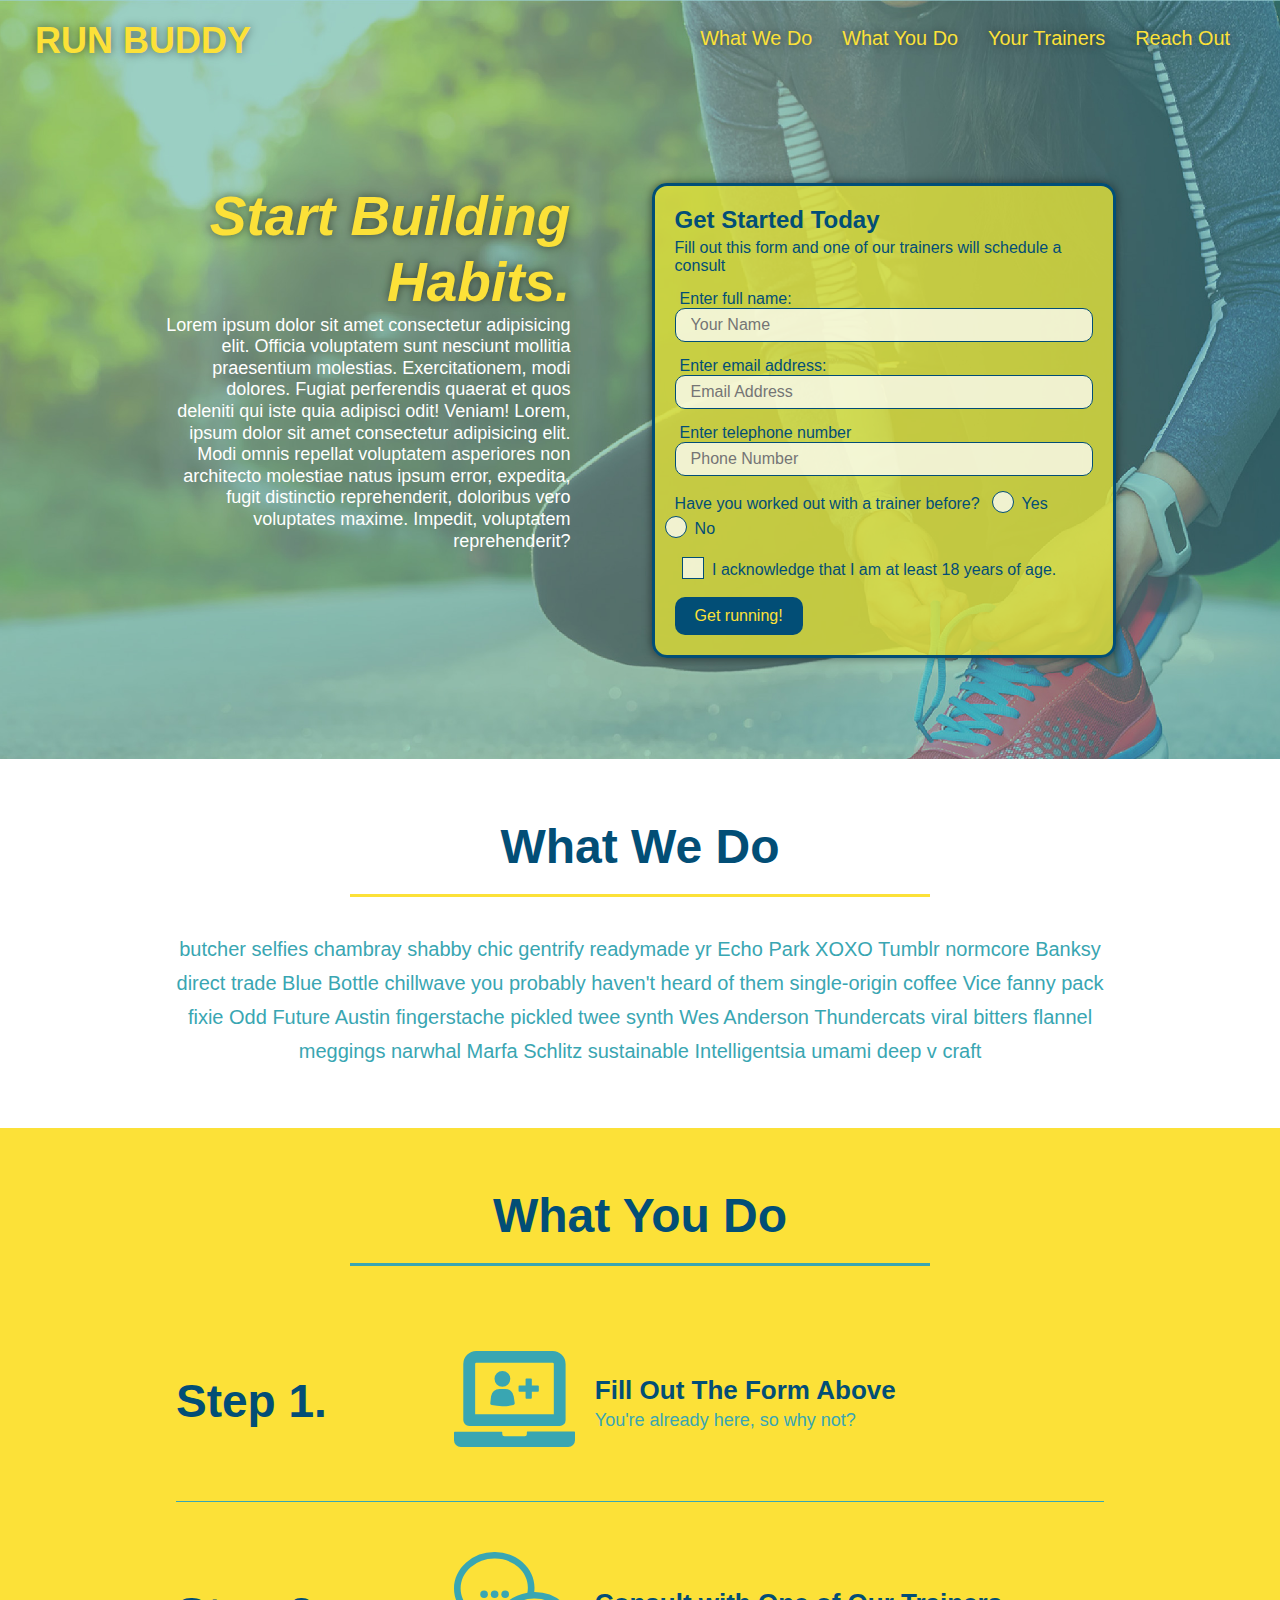
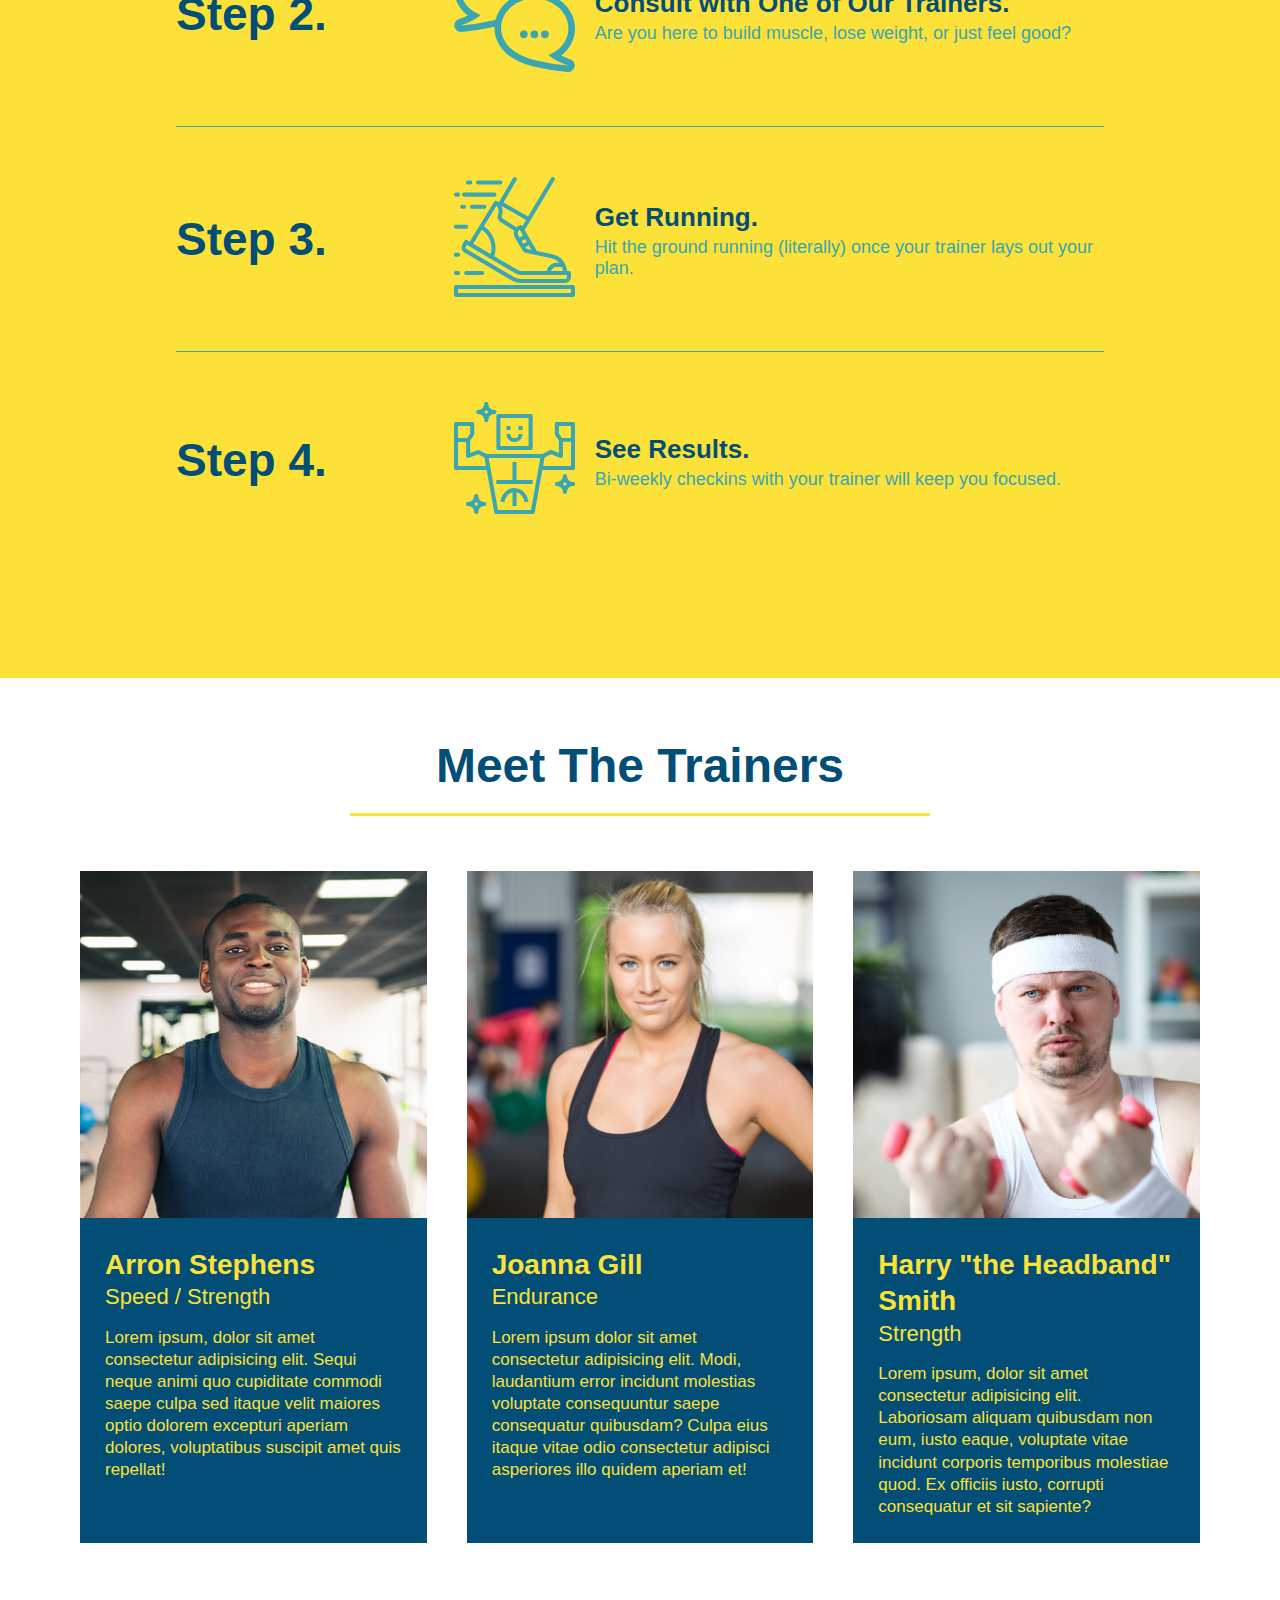
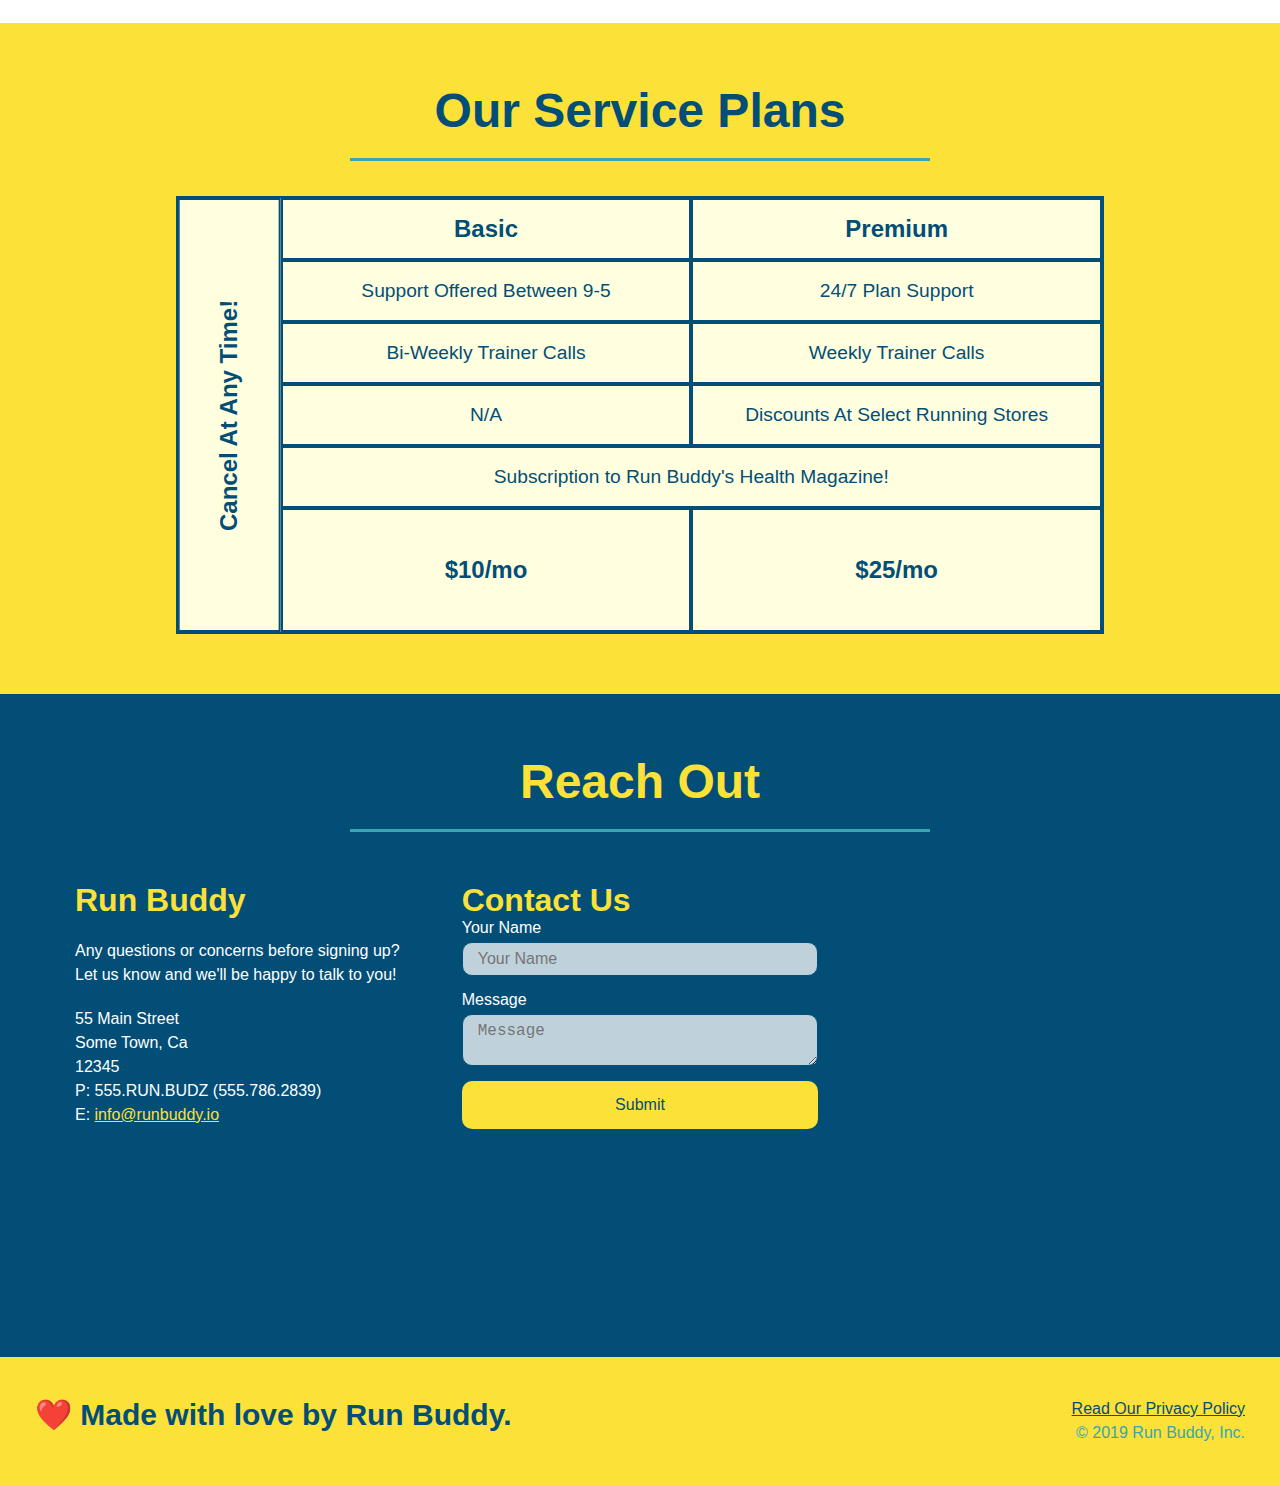
<file: index.html>
<!DOCTYPE html>
<html lang="en">
  <head>
    <meta charset="UTF-8" />
    <meta name="viewport" content="width=device-width, initial-scale=1.0">
  <title>Run Buddy</title>
  <link rel="stylesheet" href="./assets/css/style.css" />
  </head>
<body>
  
  <!-- navigation -->
<header>
  <h1>
    <a href="/"></a>RUN BUDDY</a>
  </h1>
  <nav>
  
    <!-- Unordered list element -->
    <ul>
      <!-- List item element -->
      <li>
        <!-- Anchor element -->
        <a href="#what-we-do">What We Do</a>
        </li>
        <li>
          <a href="#what-you-do">What You Do</a>
        </li>
        <li>
          <a href="#your-trainers">Your Trainers</a>
        </li>
        <li>
          <a href="#reach-out">Reach Out</a>
        </li>
    </ul>
  </nav>
  </header>


  <!-- hero/jumbotron -->
  <section class="hero">
    <div class="hero-cta">
      <h2>Start Building Habits.</h2>
      <p>
      Lorem ipsum dolor sit amet consectetur adipisicing elit. Officia voluptatem sunt nesciunt mollitia praesentium molestias. Exercitationem, modi dolores. Fugiat perferendis quaerat et quos deleniti qui iste quia adipisci odit! Veniam!
      Lorem, ipsum dolor sit amet consectetur adipisicing elit. Modi omnis repellat voluptatem asperiores non architecto molestiae natus ipsum error, expedita, fugit distinctio reprehenderit, doloribus vero voluptates maxime. Impedit, voluptatem reprehenderit?
      </p>
    </div>
   <div class="hero-form">
<h3>Get Started Today</h3>
<p>Fill out this form and one of our trainers will schedule a consult</p>
<!-- Add form element -->
<form>
  <label for="name">Enter full name:</label>
  <input type="text" placeholder="Your Name" name="name" id="name" class="form-input">
  <label for="email">Enter email address:</label>
  <input type="email" placeholder="Email Address" name="email" id="email" class="form-input">
  <label for="phone">Enter telephone number</label>
  <input type="tel" placeholder="Phone Number" name="phone" id="phone" class="form-input">
 <p>
  Have you worked out with a trainer before?
  <span class="radio-wrapper">
    <input type="radio" name="trainer-confirm" id="trainer-yes" />
    <label for="trainer-yes">Yes</label>
  </span>
  <span class="radio-wrapper">
    <input type="radio" name="trainer-confirm" id="trainer-no" />
    <label for="trainer-no">No</label>
  </span>
</p>
<p>
  <span class="checkbox-wrapper">
    <input type="checkbox" name="age-confirm" id="checkbox" />
    <label for="checkbox">I acknowledge that I am at least 18 years of age.</label>
  </span>
</p>
  <button type="submit">Get running!</button>
</form>
   </div>
  </section>
  <!-- end hero -->

  <!-- "what we do section" -->
  <section id="what-we-do" class="intro">
    <div class="flex-row">
    <h2 class="section-title primary-border">What We Do</h2>
    </div>
    <p>butcher selfies chambray shabby chic gentrify readymade yr Echo Park XOXO Tumblr normcore Banksy direct trade Blue Bottle chillwave you probably haven't heard of them single-origin coffee Vice fanny pack fixie Odd Future Austin fingerstache pickled twee synth Wes Anderson Thundercats viral bitters flannel meggings narwhal Marfa Schlitz sustainable Intelligentsia umami deep v craft</p>
  </section>

  <!-- "what you do" section -->
  <section id="what-you-do" class="steps">
    <div class="flex-row">
    <h2 class="section-title secondary-border">What You Do</h2>
    </div>
    <div class="step">
      <h3>Step 1.</h3>
      <div class="step-info">
        <div class="step-img">
          <img src="./assets/images/step-1.svg" alt="" />
        </div>
        <div class="step-text">
          <h4>Fill Out The Form Above</h4>
          <p>You're already here, so why not?</p>
        </div>
      </div>
    </div>
    <div class="step">
      <h3>Step 2.</h3>
      <div class="step-info">
        <div class="step-img">
          <img src="./assets/images/step-2.svg" alt="" />
        </div>
        <div class="step-text">
          <h4>Consult with One of Our Trainers.</h4>
          <p>Are you here to build muscle, lose weight, or just feel good?</p>
        </div>
      </div>
    </div>
    <div class="step">
      <h3>Step 3.</h3>
      <div class="step-info">
        <div class="step-img">
          <img src="./assets/images/step-3.svg" alt="" />
        </div>
        <div class="step-text">
          <h4>Get Running.</h4>
          <p>Hit the ground running (literally) once your trainer lays out your plan.</p>
        </div>
      </div>
    </div>
    <div class="step">
      <h3>Step 4.</h3>
      <div class="step-info">
        <div class="step-img">
          <img src="./assets/images/step-4.svg" alt="" />
        </div>
        <div class="step-text">
          <h4>See Results.</h4>
          <p>Bi-weekly checkins with your trainer will keep you focused.</p>
        </div>
      </div>
    </div>
  </section>
  
  <!-- "meet the trainers" section -->
  <section id="your-trainers">
    <div class="flex-row">
    <h2 class="section-title primary-border">Meet The Trainers</h2>
  </div>
  <div class="trainers">
    <article class="trainer">
      <img src="./assets/images/trainer-1.jpg" 
      alt="Arron Stephens in his workout clothes, ready to pump iron" />
      <div class="trainer-bio">
        <h3 class="trainer-name">Arron Stephens</h3>
        <h4 class="trainer-role">Speed / Strength</h4>
        <p>
          Lorem ipsum, dolor sit amet consectetur adipisicing elit. Sequi neque animi quo cupiditate commodi saepe culpa sed
          itaque velit maiores optio dolorem excepturi aperiam dolores, voluptatibus suscipit amet quis repellat!
        </p>
      </div>
    </article>
    <!-- second trainer bio -->
<article class="trainer">
  <img src="./assets/images/trainer-2.jpg" 
  alt="Joanna Gill cooling off after a workout" />
  <div class="trainer-bio">
    <h3 class="trainer-name">Joanna Gill</h3>
    <h4 class="trainer-role">Endurance</h4>
    <p>
      Lorem ipsum dolor sit amet consectetur adipisicing elit. Modi, laudantium error incidunt molestias voluptate consequuntur saepe consequatur quibusdam? Culpa eius itaque vitae odio consectetur adipisci asperiores illo quidem aperiam et!
    </p>
  </div>
  </article>
  <!-- third trainer bio -->
<article class="trainer">
  <img src="./assets/images/trainer-3.jpg" 
    alt="Harry Smith wearing a headband and lifting comically small pink weights" />
  <div class="trainer-bio">
    <h3 class="trainer-name">Harry "the Headband" Smith</h3>
    <h4 class="trainer-role">Strength</h4>
    <p>
      Lorem ipsum, dolor sit amet consectetur adipisicing elit. Laboriosam aliquam quibusdam non eum, iusto eaque, voluptate vitae incidunt corporis temporibus molestiae quod. Ex officiis iusto, corrupti consequatur et sit sapiente?
    </p>
  </div>
</article>
</div>
  </section>

  <!-- "reach out" section -->
  <section id="service-plans" class="services">
    <h2 class="section-title secondary-border">
      Our Service Plans
    </h2>
    <div class="service-grid-wrapper">
      <div class="service-grid-container">
    <!-- Headers -->
    <div class="service-grid-item grid-head basic">
      Basic
    </div>
    <div class="service-grid-item grid-head premium">
      Premium
    </div>

    <!-- Body -->
    <div class="service-grid-item basic">
      Support Offered Between 9-5
    </div>

    <div class="service-grid-item premium">
      24/7 Plan Support
    </div>

    <div class="service-grid-item basic">
      Bi-Weekly Trainer Calls
    </div>

    <div class="service-grid-item premium">
      Weekly Trainer Calls
    </div>

    <div class="service-grid-item basic">
      N/A
    </div>

    <div class="service-grid-item premium">
      Discounts At Select Running Stores
    </div>

    <div class="service-grid-item both">
      Subscription to Run Buddy's Health Magazine!
    </div>

    <div class="service-grid-item grid-price basic">
      $10/mo
    </div>

    <div class="service-grid-item grid-price premium">
      $25/mo
    </div>

    <div class="service-grid-item cancel">
      Cancel At Any Time!
    </div>
  </div> <!-- div service-grid-container -->
</div> <!-- div service-grid-wrapper -->
  </section>
  <section id="reach-out" class="contact">
    <div class="flex-row">
    <h2 class="section-title secondary-border">Reach Out</h2>
    </div>  
    <div class="contact-info">
      <div>
        <h3>Run Buddy</h3>
      <p>
        Any questions or concerns before signing up?
        <br />
        Let us know and we'll be happy to talk to you!
      </p>
      <address>
        55 Main Street <br/>
        Some Town, Ca <br/>
        12345<br />
        P: 555.RUN.BUDZ (555.786.2839)<br/>
        E: <a href="mailto:info@runbuddy.io">info@runbuddy.io</a>
      </address>
    </div>
    <div class="contact-form">
      <h3>Contact Us</h3>
      <form>
        <label for="contact-name">Your Name</label>
        <input type="text" id="contact-name" placeholder="Your Name" />
    
        <label for="contact-message">Message</label>
        <textarea id="contact-message" placeholder="Message"></textarea>
    
        <button type="submit">Submit</button>
      </form>
    </div>
    
    <iframe src="https://www.google.com/maps/embed?pb=!1m18!1m12!1m3!1d3351.209999334785!2d-117.23406544925655!3d32.866162780851624!2m3!1f0!2f0!3f0!3m2!1i1024!2i768!4f13.1!3m3!1m2!1s0x80dc06cd37b66f29%3A0x7f528fe5f57b9376!2sRalphs!5e0!3m2!1sen!2sus!4v1597130482835!5m2!1sen!2sus" width="400" height="400" frameborder="0" style="border:0;" allowfullscreen="" aria-hidden="false" tabindex="0"></iframe>
      
  </div>
    </section> 

    <!-- footer -->
    <footer>
      <h2>❤️ Made with love by Run Buddy.</h2>
      <div>
        <a href="#">Read Our Privacy Policy</a><br />
        &copy; 2019 Run Buddy, Inc.
      </div>
      </footer>
   </body>
</html>
</file>
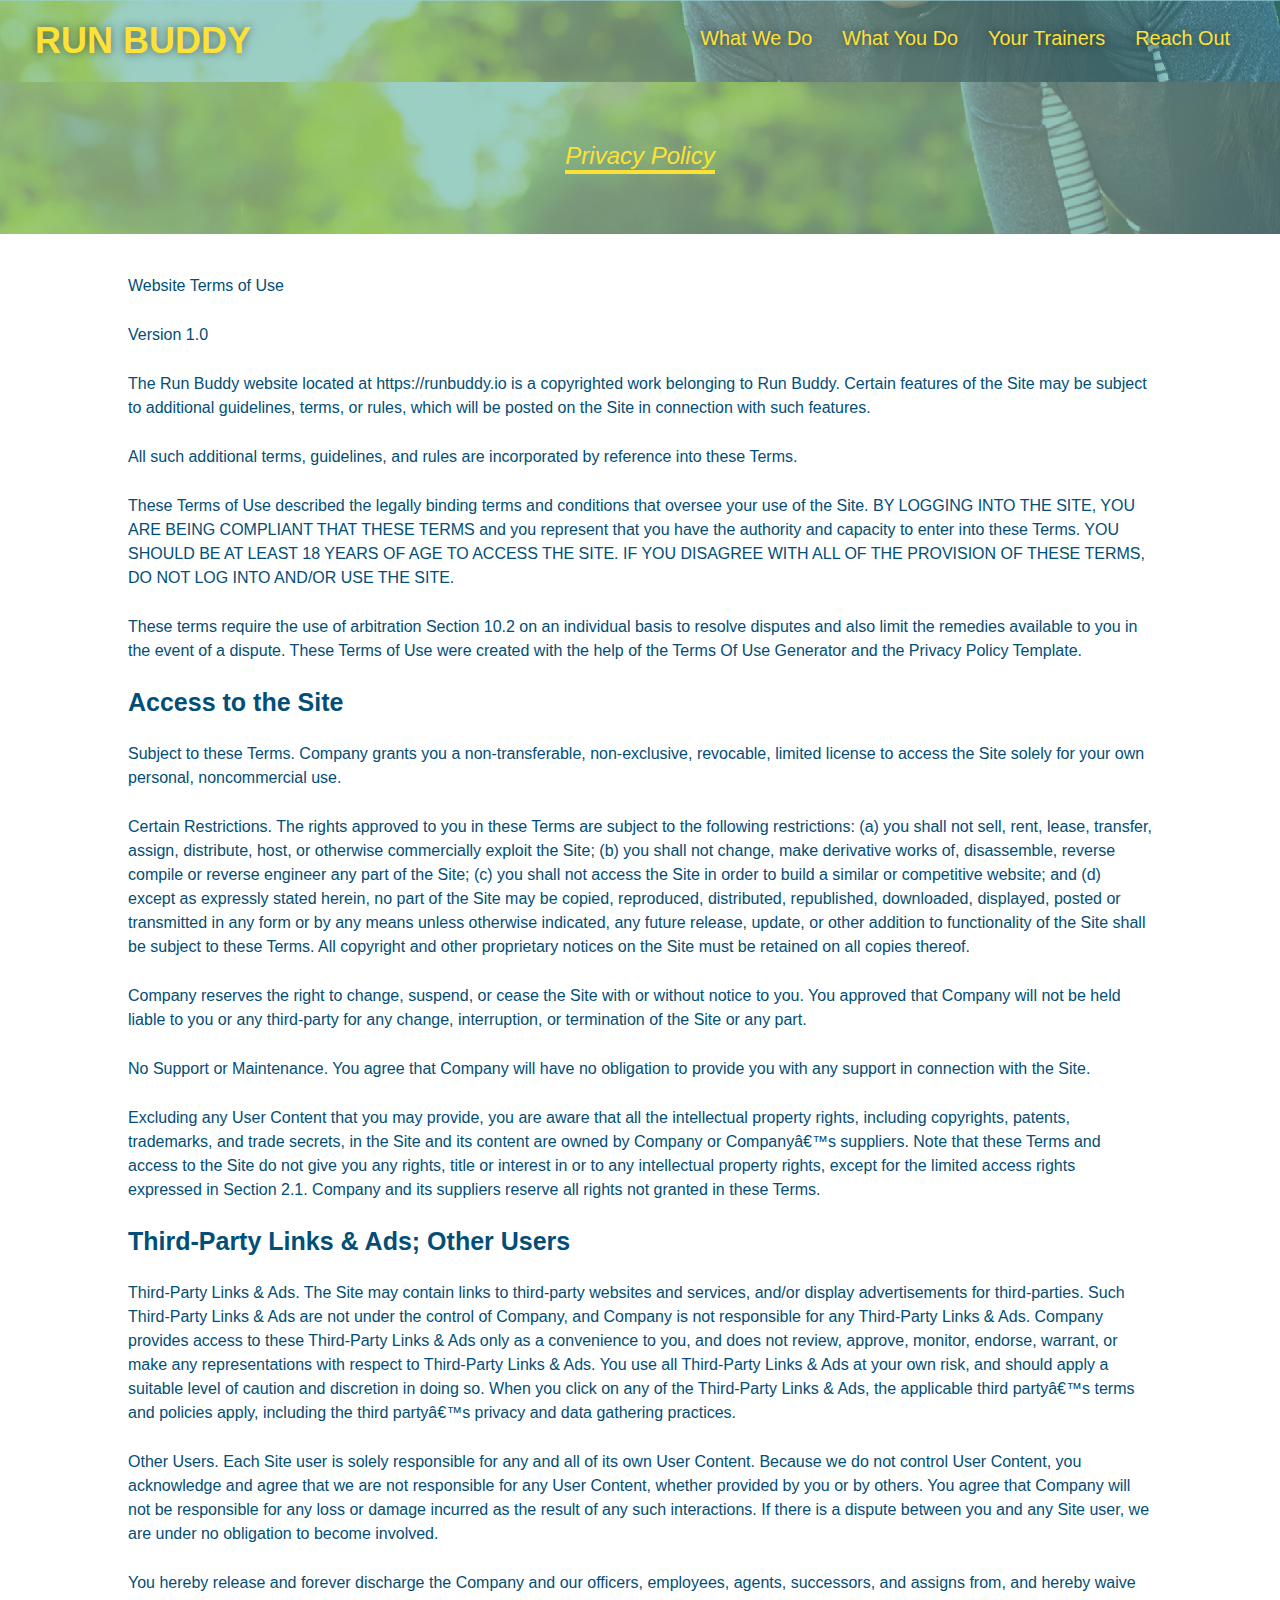
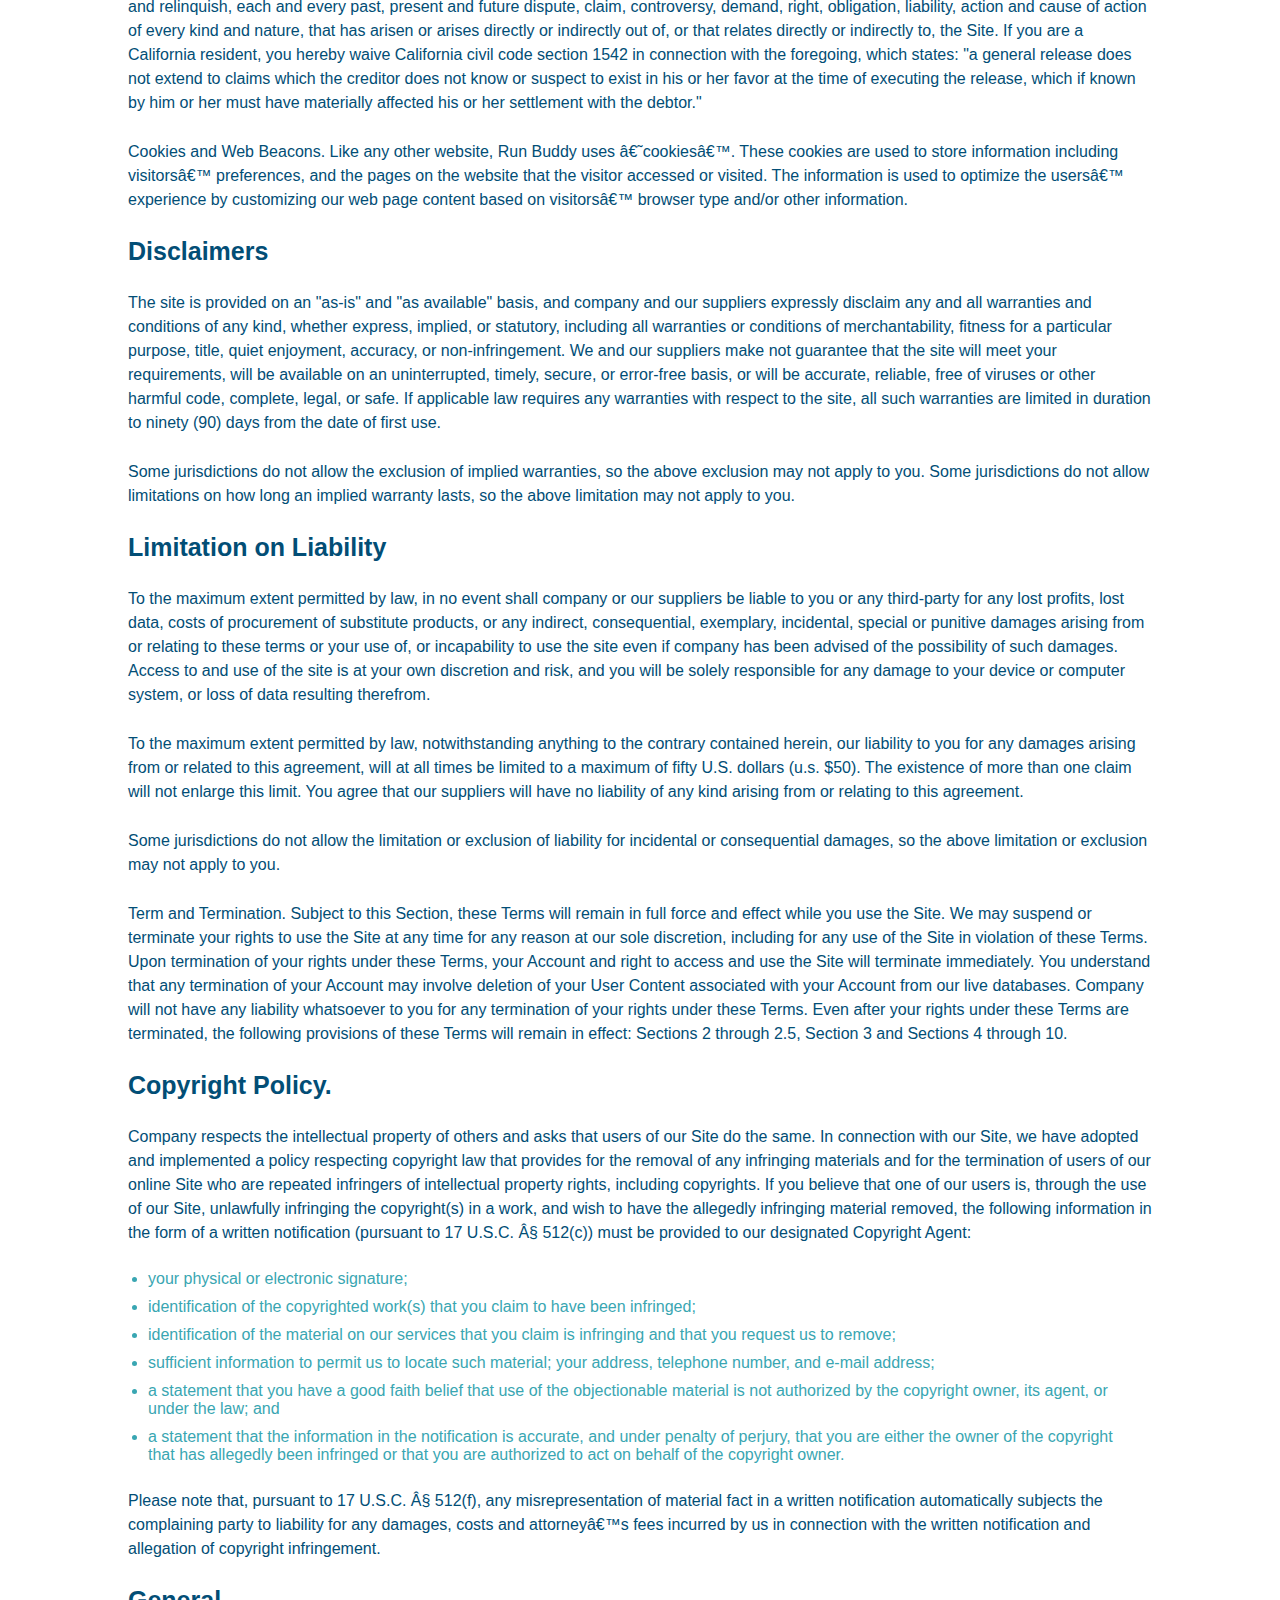
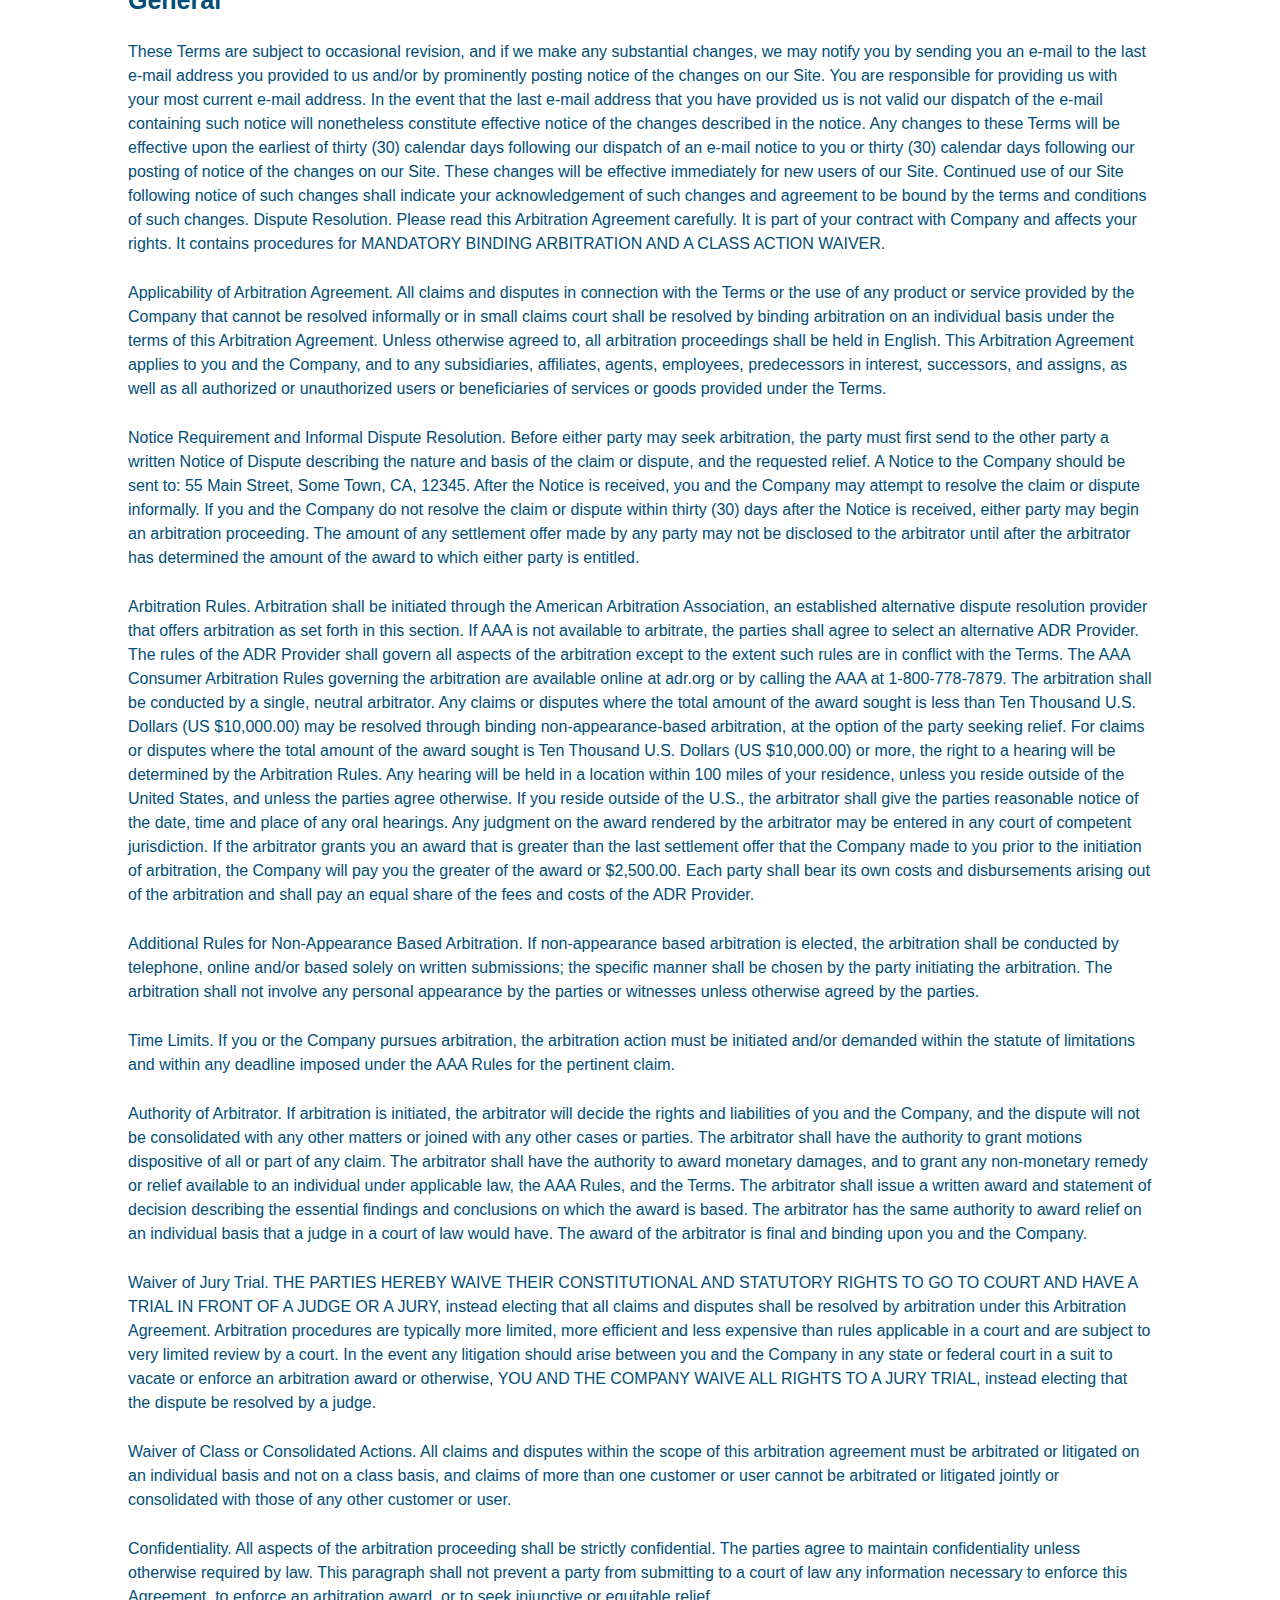
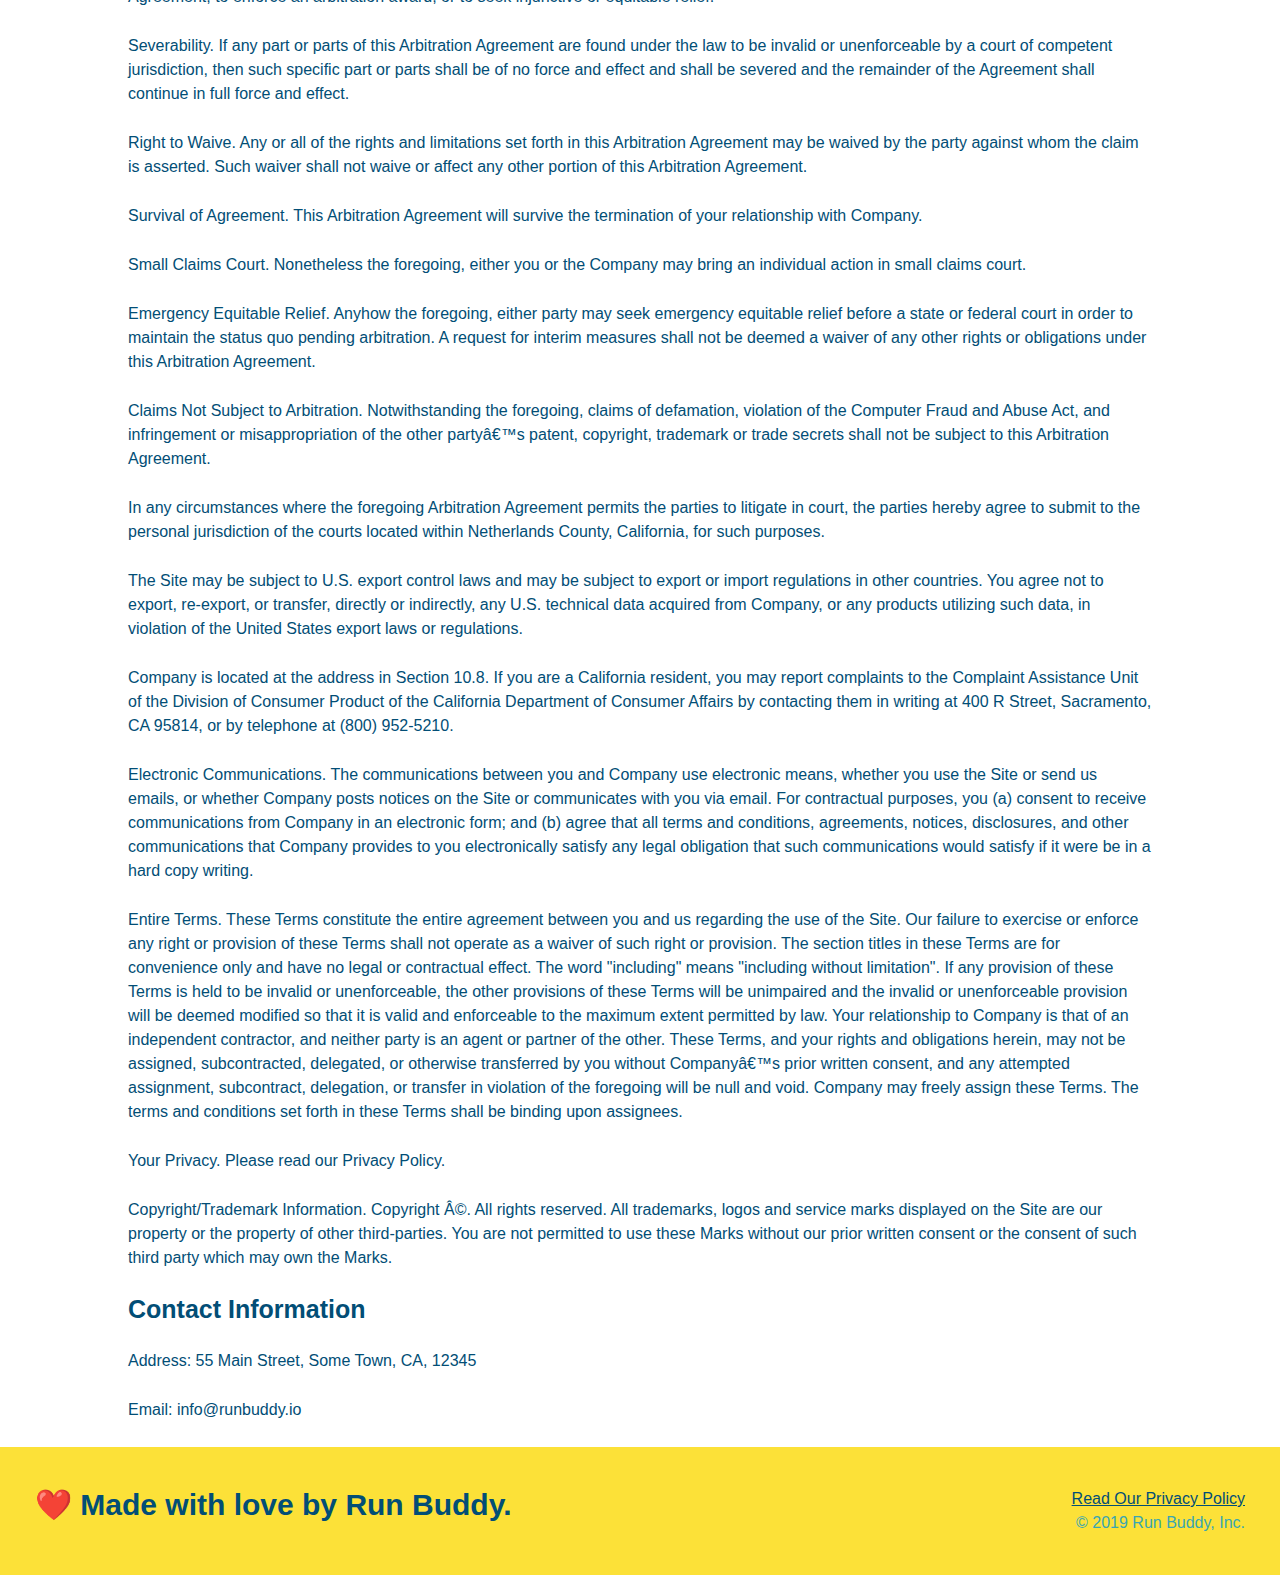
<file: privacy-policy.html>
<!DOCTYPE html>
<html lang="en">
  <head>
    <meta charset="UTF-8" />
    <meta name="viewport" content="width=device-width, initial-scale=1.0">
    <title>Privacy Policy - Run Buddy</title>
    <link rel="stylesheet" href="./assets/css/style.css" />
    <link rel="stylesheet" href="./assets/css/secondary-styles.css" />
  </head>
  <body>
    <!-- navigation -->
<header>
  <h1>
    <a href="/"></a>RUN BUDDY</a>
  </h1>
  <nav>
  
    <!-- Unordered list element -->
    <ul>
      <!-- List item element -->
      <li>
        <!-- Anchor element -->
        <a href="./index.html#what-we-do">What We Do</a>
        </li>
        <li>
          <a href="./index.html#what-you-do">What You Do</a>
        </li>
        <li>
          <a href="./index.html#your-trainers">Your Trainers</a>
        </li>
        <li>
          <a href="./index.html#reach-out">Reach Out</a>
        </li>
    </ul>
  </nav>
  </header>
  <section class="hero">
    <h2 class="page-title">Privacy Policy</h2>
    
   </section>

   <article class="secondary-content">
    <html><head></head><body><p>
      Website Terms of Use
    </p>

    <p>
      Version 1.0
    </p>

    <p>
      The Run Buddy website located at https://runbuddy.io is a copyrighted work belonging to Run Buddy. Certain
      features of the Site may be subject to additional guidelines, terms, or rules, which will be posted on the Site
      in connection with such features.
    </p>

    <p>
      All such additional terms, guidelines, and rules are incorporated by reference into these Terms.
    </p>

    <p>
      These Terms of Use described the legally binding terms and conditions that oversee your use of the Site. BY
      LOGGING INTO THE SITE, YOU ARE BEING COMPLIANT THAT THESE TERMS and you represent that you have the authority
      and capacity to enter into these Terms. YOU SHOULD BE AT LEAST 18 YEARS OF AGE TO ACCESS THE SITE. IF YOU
      DISAGREE WITH ALL OF THE PROVISION OF THESE TERMS, DO NOT LOG INTO AND/OR USE THE SITE.
    </p>

    <p>
      These terms require the use of arbitration Section 10.2 on an individual basis to resolve disputes and also
      limit the remedies available to you in the event of a dispute. These Terms of Use were created with the help of
      the Terms Of Use Generator and the Privacy Policy Template.
    </p>

    <h3>
      Access to the Site
    </h3>

    <p>
      Subject to these Terms. Company grants you a non-transferable, non-exclusive, revocable, limited license to
      access the Site solely for your own personal, noncommercial use.
    </p>

    <p>
      Certain Restrictions. The rights approved to you in these Terms are subject to the following restrictions: (a)
      you shall not sell, rent, lease, transfer, assign, distribute, host, or otherwise commercially exploit the Site;
      (b) you shall not change, make derivative works of, disassemble, reverse compile or reverse engineer any part of
      the Site; (c) you shall not access the Site in order to build a similar or competitive website; and (d) except
      as expressly stated herein, no part of the Site may be copied, reproduced, distributed, republished, downloaded,
      displayed, posted or transmitted in any form or by any means unless otherwise indicated, any future release,
      update, or other addition to functionality of the Site shall be subject to these Terms. All copyright and other
      proprietary notices on the Site must be retained on all copies thereof.
    </p>

    <p>
      Company reserves the right to change, suspend, or cease the Site with or without notice to you. You approved
      that Company will not be held liable to you or any third-party for any change, interruption, or termination of
      the Site or any part.
    </p>

    <p>
      No Support or Maintenance. You agree that Company will have no obligation to provide you with any support in
      connection with the Site.
    </p>

    <p>
      Excluding any User Content that you may provide, you are aware that all the intellectual property rights,
      including copyrights, patents, trademarks, and trade secrets, in the Site and its content are owned by Company
      or Companyâ€™s suppliers. Note that these Terms and access to the Site do not give you any rights, title or
      interest in or to any intellectual property rights, except for the limited access rights expressed in Section
      2.1. Company and its suppliers reserve all rights not granted in these Terms.
    </p>

    <h3>
      Third-Party Links &amp; Ads; Other Users
    </h3>

    <p>
      Third-Party Links &amp; Ads. The Site may contain links to third-party websites and services, and/or display
      advertisements for third-parties. Such Third-Party Links &amp; Ads are not under the control of Company, and Company
      is not responsible for any Third-Party Links &amp; Ads. Company provides access to these Third-Party Links &amp; Ads
      only as a convenience to you, and does not review, approve, monitor, endorse, warrant, or make any
      representations with respect to Third-Party Links &amp; Ads. You use all Third-Party Links &amp; Ads at your own risk,
      and should apply a suitable level of caution and discretion in doing so. When you click on any of the
      Third-Party Links &amp; Ads, the applicable third partyâ€™s terms and policies apply, including the third partyâ€™s
      privacy and data gathering practices.
    </p>

    <p>
      Other Users. Each Site user is solely responsible for any and all of its own User Content. Because we do not
      control User Content, you acknowledge and agree that we are not responsible for any User Content, whether
      provided by you or by others. You agree that Company will not be responsible for any loss or damage incurred as
      the result of any such interactions. If there is a dispute between you and any Site user, we are under no
      obligation to become involved.
    </p>

    <p>
      You hereby release and forever discharge the Company and our officers, employees, agents, successors, and
      assigns from, and hereby waive and relinquish, each and every past, present and future dispute, claim,
      controversy, demand, right, obligation, liability, action and cause of action of every kind and nature, that has
      arisen or arises directly or indirectly out of, or that relates directly or indirectly to, the Site. If you are
      a California resident, you hereby waive California civil code section 1542 in connection with the foregoing,
      which states: "a general release does not extend to claims which the creditor does not know or suspect to exist
      in his or her favor at the time of executing the release, which if known by him or her must have materially
      affected his or her settlement with the debtor."
    </p>

    <p>
      Cookies and Web Beacons. Like any other website, Run Buddy uses â€˜cookiesâ€™. These cookies are used to store
      information including visitorsâ€™ preferences, and the pages on the website that the visitor accessed or visited.
      The information is used to optimize the usersâ€™ experience by customizing our web page content based on visitorsâ€™
      browser type and/or other information.
    </p>

    <h3>
      Disclaimers
    </h3>

    <p>
      The site is provided on an "as-is" and "as available" basis, and company and our suppliers expressly disclaim
      any and all warranties and conditions of any kind, whether express, implied, or statutory, including all
      warranties or conditions of merchantability, fitness for a particular purpose, title, quiet enjoyment, accuracy,
      or non-infringement. We and our suppliers make not guarantee that the site will meet your requirements, will be
      available on an uninterrupted, timely, secure, or error-free basis, or will be accurate, reliable, free of
      viruses or other harmful code, complete, legal, or safe. If applicable law requires any warranties with respect
      to the site, all such warranties are limited in duration to ninety (90) days from the date of first use.
    </p>

    <p>
      Some jurisdictions do not allow the exclusion of implied warranties, so the above exclusion may not apply to
      you. Some jurisdictions do not allow limitations on how long an implied warranty lasts, so the above limitation
      may not apply to you.
    </p>

    <h3>
      Limitation on Liability
    </h3>

    <p>
      To the maximum extent permitted by law, in no event shall company or our suppliers be liable to you or any
      third-party for any lost profits, lost data, costs of procurement of substitute products, or any indirect,
      consequential, exemplary, incidental, special or punitive damages arising from or relating to these terms or
      your use of, or incapability to use the site even if company has been advised of the possibility of such
      damages. Access to and use of the site is at your own discretion and risk, and you will be solely responsible
      for any damage to your device or computer system, or loss of data resulting therefrom.
    </p>

    <p>
      To the maximum extent permitted by law, notwithstanding anything to the contrary contained herein, our liability
      to you for any damages arising from or related to this agreement, will at all times be limited to a maximum of
      fifty U.S. dollars (u.s. $50). The existence of more than one claim will not enlarge this limit. You agree that
      our suppliers will have no liability of any kind arising from or relating to this agreement.
    </p>

    <p>
      Some jurisdictions do not allow the limitation or exclusion of liability for incidental or consequential
      damages, so the above limitation or exclusion may not apply to you.
    </p>

    <p>
      Term and Termination. Subject to this Section, these Terms will remain in full force and effect while you use
      the Site. We may suspend or terminate your rights to use the Site at any time for any reason at our sole
      discretion, including for any use of the Site in violation of these Terms. Upon termination of your rights under
      these Terms, your Account and right to access and use the Site will terminate immediately. You understand that
      any termination of your Account may involve deletion of your User Content associated with your Account from our
      live databases. Company will not have any liability whatsoever to you for any termination of your rights under
      these Terms. Even after your rights under these Terms are terminated, the following provisions of these Terms
      will remain in effect: Sections 2 through 2.5, Section 3 and Sections 4 through 10.
    </p>

    <h3>
      Copyright Policy.
    </h3>

    <p>
      Company respects the intellectual property of others and asks that users of our Site do the same. In connection
      with our Site, we have adopted and implemented a policy respecting copyright law that provides for the removal
      of any infringing materials and for the termination of users of our online Site who are repeated infringers of
      intellectual property rights, including copyrights. If you believe that one of our users is, through the use of
      our Site, unlawfully infringing the copyright(s) in a work, and wish to have the allegedly infringing material
      removed, the following information in the form of a written notification (pursuant to 17 U.S.C. Â§ 512(c)) must
      be provided to our designated Copyright Agent:
    </p>

    <ul>
      <li>
        your physical or electronic signature;
      </li>
      <li>
        identification of the copyrighted work(s) that you claim to have been infringed;
      </li>
      <li>
        identification of the material on our services that you claim is infringing and that you request us to remove;
      </li>
      <li>
        sufficient information to permit us to locate such material; your address, telephone number, and e-mail
        address;
      </li>
      <li>
        a statement that you have a good faith belief that use of the objectionable material is not authorized by the
        copyright owner, its agent, or under the law; and
      </li>
      <li>
        a statement that the information in the notification is accurate, and under penalty of perjury, that you are
        either the owner of the copyright that has allegedly been infringed or that you are authorized to act on
        behalf of the copyright owner.
      </li>
    </ul>

    <p>
      Please note that, pursuant to 17 U.S.C. Â§ 512(f), any misrepresentation of material fact in a written
      notification automatically subjects the complaining party to liability for any damages, costs and attorneyâ€™s
      fees incurred by us in connection with the written notification and allegation of copyright infringement.
    </p>

    <h3>
      General
    </h3>

    <p>
      These Terms are subject to occasional revision, and if we make any substantial changes, we may notify you by
      sending you an e-mail to the last e-mail address you provided to us and/or by prominently posting notice of the
      changes on our Site. You are responsible for providing us with your most current e-mail address. In the event
      that the last e-mail address that you have provided us is not valid our dispatch of the e-mail containing such
      notice will nonetheless constitute effective notice of the changes described in the notice. Any changes to these
      Terms will be effective upon the earliest of thirty (30) calendar days following our dispatch of an e-mail
      notice to you or thirty (30) calendar days following our posting of notice of the changes on our Site. These
      changes will be effective immediately for new users of our Site. Continued use of our Site following notice of
      such changes shall indicate your acknowledgement of such changes and agreement to be bound by the terms and
      conditions of such changes. Dispute Resolution. Please read this Arbitration Agreement carefully. It is part of
      your contract with Company and affects your rights. It contains procedures for MANDATORY BINDING ARBITRATION AND
      A CLASS ACTION WAIVER.
    </p>

    <p>
      Applicability of Arbitration Agreement. All claims and disputes in connection with the Terms or the use of any
      product or service provided by the Company that cannot be resolved informally or in small claims court shall be
      resolved by binding arbitration on an individual basis under the terms of this Arbitration Agreement. Unless
      otherwise agreed to, all arbitration proceedings shall be held in English. This Arbitration Agreement applies to
      you and the Company, and to any subsidiaries, affiliates, agents, employees, predecessors in interest,
      successors, and assigns, as well as all authorized or unauthorized users or beneficiaries of services or goods
      provided under the Terms.
    </p>

    <p>
      Notice Requirement and Informal Dispute Resolution. Before either party may seek arbitration, the party must
      first send to the other party a written Notice of Dispute describing the nature and basis of the claim or
      dispute, and the requested relief. A Notice to the Company should be sent to: 55 Main Street, Some Town, CA,
      12345. After the Notice is received, you and the Company may attempt to resolve the claim or dispute informally.
      If you and the Company do not resolve the claim or dispute within thirty (30) days after the Notice is received,
      either party may begin an arbitration proceeding. The amount of any settlement offer made by any party may not
      be disclosed to the arbitrator until after the arbitrator has determined the amount of the award to which either
      party is entitled.
    </p>

    <p>
      Arbitration Rules. Arbitration shall be initiated through the American Arbitration Association, an established
      alternative dispute resolution provider that offers arbitration as set forth in this section. If AAA is not
      available to arbitrate, the parties shall agree to select an alternative ADR Provider. The rules of the ADR
      Provider shall govern all aspects of the arbitration except to the extent such rules are in conflict with the
      Terms. The AAA Consumer Arbitration Rules governing the arbitration are available online at adr.org or by
      calling the AAA at 1-800-778-7879. The arbitration shall be conducted by a single, neutral arbitrator. Any
      claims or disputes where the total amount of the award sought is less than Ten Thousand U.S. Dollars (US
      $10,000.00) may be resolved through binding non-appearance-based arbitration, at the option of the party seeking
      relief. For claims or disputes where the total amount of the award sought is Ten Thousand U.S. Dollars (US
      $10,000.00) or more, the right to a hearing will be determined by the Arbitration Rules. Any hearing will be
      held in a location within 100 miles of your residence, unless you reside outside of the United States, and
      unless the parties agree otherwise. If you reside outside of the U.S., the arbitrator shall give the parties
      reasonable notice of the date, time and place of any oral hearings. Any judgment on the award rendered by the
      arbitrator may be entered in any court of competent jurisdiction. If the arbitrator grants you an award that is
      greater than the last settlement offer that the Company made to you prior to the initiation of arbitration, the
      Company will pay you the greater of the award or $2,500.00. Each party shall bear its own costs and
      disbursements arising out of the arbitration and shall pay an equal share of the fees and costs of the ADR
      Provider.
    </p>

    <p>
      Additional Rules for Non-Appearance Based Arbitration. If non-appearance based arbitration is elected, the
      arbitration shall be conducted by telephone, online and/or based solely on written submissions; the specific
      manner shall be chosen by the party initiating the arbitration. The arbitration shall not involve any personal
      appearance by the parties or witnesses unless otherwise agreed by the parties.
    </p>

    <p>
      Time Limits. If you or the Company pursues arbitration, the arbitration action must be initiated and/or demanded
      within the statute of limitations and within any deadline imposed under the AAA Rules for the pertinent claim.
    </p>

    <p>
      Authority of Arbitrator. If arbitration is initiated, the arbitrator will decide the rights and liabilities of
      you and the Company, and the dispute will not be consolidated with any other matters or joined with any other
      cases or parties. The arbitrator shall have the authority to grant motions dispositive of all or part of any
      claim. The arbitrator shall have the authority to award monetary damages, and to grant any non-monetary remedy
      or relief available to an individual under applicable law, the AAA Rules, and the Terms. The arbitrator shall
      issue a written award and statement of decision describing the essential findings and conclusions on which the
      award is based. The arbitrator has the same authority to award relief on an individual basis that a judge in a
      court of law would have. The award of the arbitrator is final and binding upon you and the Company.
    </p>

    <p>
      Waiver of Jury Trial. THE PARTIES HEREBY WAIVE THEIR CONSTITUTIONAL AND STATUTORY RIGHTS TO GO TO COURT AND HAVE
      A TRIAL IN FRONT OF A JUDGE OR A JURY, instead electing that all claims and disputes shall be resolved by
      arbitration under this Arbitration Agreement. Arbitration procedures are typically more limited, more efficient
      and less expensive than rules applicable in a court and are subject to very limited review by a court. In the
      event any litigation should arise between you and the Company in any state or federal court in a suit to vacate
      or enforce an arbitration award or otherwise, YOU AND THE COMPANY WAIVE ALL RIGHTS TO A JURY TRIAL, instead
      electing that the dispute be resolved by a judge.
    </p>

    <p>
      Waiver of Class or Consolidated Actions. All claims and disputes within the scope of this arbitration agreement
      must be arbitrated or litigated on an individual basis and not on a class basis, and claims of more than one
      customer or user cannot be arbitrated or litigated jointly or consolidated with those of any other customer or
      user.
    </p>

    <p>
      Confidentiality. All aspects of the arbitration proceeding shall be strictly confidential. The parties agree to
      maintain confidentiality unless otherwise required by law. This paragraph shall not prevent a party from
      submitting to a court of law any information necessary to enforce this Agreement, to enforce an arbitration
      award, or to seek injunctive or equitable relief.
    </p>

    <p>
      Severability. If any part or parts of this Arbitration Agreement are found under the law to be invalid or
      unenforceable by a court of competent jurisdiction, then such specific part or parts shall be of no force and
      effect and shall be severed and the remainder of the Agreement shall continue in full force and effect.
    </p>

    <p>
      Right to Waive. Any or all of the rights and limitations set forth in this Arbitration Agreement may be waived
      by the party against whom the claim is asserted. Such waiver shall not waive or affect any other portion of this
      Arbitration Agreement.
    </p>

    <p>
      Survival of Agreement. This Arbitration Agreement will survive the termination of your relationship with
      Company.
    </p>

    <p>
      Small Claims Court. Nonetheless the foregoing, either you or the Company may bring an individual action in small
      claims court.
    </p>

    <p>
      Emergency Equitable Relief. Anyhow the foregoing, either party may seek emergency equitable relief before a
      state or federal court in order to maintain the status quo pending arbitration. A request for interim measures
      shall not be deemed a waiver of any other rights or obligations under this Arbitration Agreement.
    </p>

    <p>
      Claims Not Subject to Arbitration. Notwithstanding the foregoing, claims of defamation, violation of the
      Computer Fraud and Abuse Act, and infringement or misappropriation of the other partyâ€™s patent, copyright,
      trademark or trade secrets shall not be subject to this Arbitration Agreement.
    </p>

    <p>
      In any circumstances where the foregoing Arbitration Agreement permits the parties to litigate in court, the
      parties hereby agree to submit to the personal jurisdiction of the courts located within Netherlands County,
      California, for such purposes.
    </p>

    <p>
      The Site may be subject to U.S. export control laws and may be subject to export or import regulations in other
      countries. You agree not to export, re-export, or transfer, directly or indirectly, any U.S. technical data
      acquired from Company, or any products utilizing such data, in violation of the United States export laws or
      regulations.
    </p>

    <p>
      Company is located at the address in Section 10.8. If you are a California resident, you may report complaints
      to the Complaint Assistance Unit of the Division of Consumer Product of the California Department of Consumer
      Affairs by contacting them in writing at 400 R Street, Sacramento, CA 95814, or by telephone at (800) 952-5210.
    </p>

    <p>
      Electronic Communications. The communications between you and Company use electronic means, whether you use the
      Site or send us emails, or whether Company posts notices on the Site or communicates with you via email. For
      contractual purposes, you (a) consent to receive communications from Company in an electronic form; and (b)
      agree that all terms and conditions, agreements, notices, disclosures, and other communications that Company
      provides to you electronically satisfy any legal obligation that such communications would satisfy if it were be
      in a hard copy writing.
    </p>

    <p>
      Entire Terms. These Terms constitute the entire agreement between you and us regarding the use of the Site. Our
      failure to exercise or enforce any right or provision of these Terms shall not operate as a waiver of such right
      or provision. The section titles in these Terms are for convenience only and have no legal or contractual
      effect. The word "including" means "including without limitation". If any provision of these Terms is held to be
      invalid or unenforceable, the other provisions of these Terms will be unimpaired and the invalid or
      unenforceable provision will be deemed modified so that it is valid and enforceable to the maximum extent
      permitted by law. Your relationship to Company is that of an independent contractor, and neither party is an
      agent or partner of the other. These Terms, and your rights and obligations herein, may not be assigned,
      subcontracted, delegated, or otherwise transferred by you without Companyâ€™s prior written consent, and any
      attempted assignment, subcontract, delegation, or transfer in violation of the foregoing will be null and void.
      Company may freely assign these Terms. The terms and conditions set forth in these Terms shall be binding upon
      assignees.
    </p>

    <p>
      Your Privacy. Please read our Privacy Policy.
    </p>

    <p>
      Copyright/Trademark Information. Copyright Â©. All rights reserved. All trademarks, logos and service marks
      displayed on the Site are our property or the property of other third-parties. You are not permitted to use
      these Marks without our prior written consent or the consent of such third party which may own the Marks.
    </p>

    <h3>
      Contact Information
    </h3>

    <p>
      Address: 55 Main Street, Some Town, CA, 12345
    </p>

    <p>
      Email: info@runbuddy.io
    </p>
</body></html>
   </article>

  



    <!-- footer -->
    <footer>
      <h2>❤️ Made with love by Run Buddy.</h2>
      <div>
        <a href="#">Read Our Privacy Policy</a><br />
        &copy; 2019 Run Buddy, Inc.
      </div>
      </footer>
   </body>
</html>
  </body>
</html>
</file>
<file: assets/css/style.css>
* {
  margin: 0;
  padding: 0;
  box-sizing: border-box;
}

:root {
  --primary-color: #fce138;
  --secondary-color: #024e76;
  --tertiary-color: #39a6b2;
}

body {
  
  color: var(--tertiary-color);
  font-family: Helvetica, Arial, sans-serif;
}

/* apply styles to <header> */
header {
  padding: 20px 35px;
  background-color: var(--tertiary-color);
  display: flex;
  justify-content: space-between;
  flex-wrap: wrap;
  position: sticky;
  top: 0;
  position: -webkit-sticky;
  background-image: url("../images/hero-bg.jpg");
  background-size: cover;
  background-position: center;
  background-attachment: fixed;
  background-position: 80%;
  z-index: 9999;
}

header h1 {
  font-weight: bold;
  font-size: 36px;
  color: var(--primary-color);
  margin: 0;
  text-shadow: 0 0 10px rgba(0, 0, 0, 0.5);
}

header a {
  text-decoration: none;
  color: var(--primary-color);
}

header nav {
  margin: 7px 0;
}

header nav ul {
  display: flex;
  flex-wrap: wrap;
  justify-content: space-between;
  align-items: center;
  list-style: none;
}

header nav ul li a {
  padding: 10px 15px;
  font-weight: lighter;
  font-size: 1.55vw;
  text-shadow: 0 0 10px rgba(0, 0, 0, 0.5);
}

header nav ul li a:hover {
  background: var(--primary-color);
  color: var(--secondary-color);
  border-radius: 15px;
  text-shadow: none;
}

footer {
  background: var(--primary-color);
  width: 100%;
  padding: 40px 35px;
  display: flex;
  justify-content: space-between;
  flex-wrap: wrap;
}

footer h2 {
  color: var(--secondary-color);
  font-size: 30px;
  margin: 0;
}

footer div {
  line-height: 1.5;
  text-align: right;
}

footer a {
  color: var(--secondary-color);
}

section {
  padding: 60px;
}

/* Hero Style Start*/
.hero {
  background-image: url("../images/hero-bg.jpg");
  width: 100%;
  background-size: cover;
  background-position: center;
  display: flex;
  justify-content: center;
  flex-wrap: wrap;
  align-items: flex-start;
  background-attachment: fixed;
  background-position: 80%;

}

.hero-cta {
width: 35%;
text-align: right;
margin: 3.5%;
color: #fff;
font-size: 18px;
line-height: 1.2;
}

.hero-cta h2 {
font-style: italic;
font-size: 55px;
color: var(--primary-color);
text-shadow: 0 0 10px rgba(0, 0, 0, 0.5);
}

.hero-form {
  background-color: rgba(225, 225, 56, 0.8);
  padding: 20px;
  color: var(--secondary-color);
  border-style: solid;
  border-width: 3px;
  border-color: var(--secondary-color);
  /* (alternative shorthand property) border: solid 3px #024e76; */
  width: 40%;
  margin: 3.5%;
  box-shadow: 0 0 10px rgba(0, 0, 0, 0.5);
  border-radius: 15px;
}

.hero-form h3 {
  font-size: 24px;
  margin: 0;
}

.hero-form p {
  margin: 5px 0 15px 0;
}

.form-input {
  border: 1px solid var(--secondary-color);
  display: block;
  padding: 7px 15px;
  font-size: 16px;
  color: var(--secondary-color);
  width: 100%;
  margin-bottom: 15px;
  border-radius: 10px;
  background-color: rgba(255,255,255, 0.75);
}

.form-input:focus {
  background-color: rgba(255,255,255, 1);
  outline: none;
}

.hero-form label {
  margin: 0 5px;
}

.hero form button {
  color: var(--primary-color);
  background-color: var(--secondary-color);
  border: none;
  padding: 10px 20px;
  font-size: 16px;
  border-radius: 10px;
}

.hero-form button:hover {
  background-color: var(--tertiary-color);  
}

.checkbox-wrapper input, .radio-wrapper input {
  opacity: 0;
}

.checkbox-wrapper input + label::after, 
.radio-wrapper input + label::after {
  content: none;
}

.checkbox-wrapper input:checked + label::after, 
.radio-wrapper input:checked + label::after {
  content: "";
}

.checkbox-wrapper label, .radio-wrapper label {
  position: relative;
  left: 10px;
  margin: 10px;
  line-height: 1.6;
}

.checkbox-wrapper label::before, .radio-wrapper label::before {
  content: "";
  height: 20px;
  width: 20px;
  background: rgba(255, 255, 255, 0.75);  
  border: 1px solid var(--secondary-color);  
  position: absolute;
  top: -4px;
  left: -30px;
}

.radio-wrapper label::before {
  border-radius: 50%;
}

.radio-wrapper label::after {
  content: "";
  width: 20px;
  height: 20px;
  border-radius: 50%;
  background: var(--secondary-color);
  position: absolute;
  left: -29px;
  top: -3px;
  background-image: radial-gradient(circle, var(--tertiary-color), var(--secondary-color));

}

.checkbox-wrapper label::after {
  content: "";
  height: 6px;
  width: 14px;
  border-left: 2px solid var(--secondary-color);
  border-bottom: 2px solid var(--secondary-color);
  position: absolute;
  left: -26px;
  top: 1px;
  transform: rotate(-58deg);
}
/* Hero Style End */

.flex-row {
  display: flex;
}

.intro p {
  line-height: 1.7;
  color: var(--tertiary-color);
  width: 80%;
  font-size: 20px;
  margin: 0 auto;
  text-align: center;
}

.step {
  margin: 50px auto;
  padding-bottom: 50px;
  width: 80%;
  display: flex;
  flex-wrap: wrap;
  align-items: center;
  justify-content: space-between;
  border-bottom: 1px solid var(--tertiary-color);

}

  .step:last-child {
    border-bottom: none;
}

.steps {
  background: var(--primary-color);
}

.section-title {
  font-size: 48px;
  color: var(--secondary-color);
  border-bottom: 3px solid;
  padding-bottom: 20px;
  text-align: center;
  margin: 0 auto 35px auto;
  width: 50%;
}

.primary-border {
  border-color: var(--primary-color);
}

.secondary-border {
  border-color: var(--tertiary-color);
}

.step h3 {
  color: var(--secondary-color);
  font-size: 46px;
  flex: 1 30%;
}

.step-text h4 {
  font-size: 26px;
  line-height: 1.5;
  color: var(--secondary-color);
}

.step-text p {
  color: var(--tertiary-color);
  font-size: 18px;
}

.step-img {
  flex: 1 12%;
  margin-right: 20px;
}

.step-img img {
  max-width: 100%;
}

.step-text {
  flex: 12;
}

.step-info {
  flex: 2 70%;
  display: flex;
  flex-wrap: wrap;
  align-items: center;
}

.trainers {
  width: 100%;
  margin: 0 auto;
  display: flex;
  flex-wrap: wrap;
  justify-content: space-around;
}

.trainer {
  margin: 20px;
  background: var(--secondary-color);
  color: var(--primary-color);
  flex: 1;
}

.trainer img {
  width: 100%;
}

.trainer-bio {
  padding: 25px;
  line-height: 1.3;
}
/* remove */
.text-left {
  text-align: left;
}
/* remove */
.text-right {
  text-align: right;
}

.trainer-bio h3 {
  font-size: 28px;
}

.trainer-bio h4 {
  font-weight: lighter;
  font-size: 22px;
  margin-bottom: 15px;
}

.trainer-bio p {
  font-size: 17px;
}

/* REACH OUT STYLES START */
.contact {
  background: var(--secondary-color);
}

.contact h2 {
  color: var(--primary-color);
}

.contact-info {
  display: flex;
  justify-content: space-between;
  flex-wrap: wrap;
}

.contact-info > * {
  flex: 1;
  margin: 15px;
}

.contact-info iframe {
  height: 400px;
}

.contact-info div {
  color: white;
}

.contact-info h3 {
  color: var(--primary-color);
  font-size: 32px;
}

.contact-info p, .contact-info address {
  margin: 20px 0;
  line-height: 1.5;
  font-size: 16px;
  font-style: normal;
}

.contact-info a {
  color: var(--primary-color);
}

.contact-form input, .contact-form textarea {
  border: 1px solid var(--secondary-color);
  display: block;
  padding: 7px 15px;
  font-size: 16px;
  color: var(--secondary-color);
  width: 100%;
  margin-bottom: 15px;
  margin-top: 5px;
  border-radius: 10px;
  background-color: rgba(255,255,255, 0.75);
}

.contact-form input:focus, .contact-form textarea:focus {
  background-color: rgba(255,255,255, 1);
  outline: none;
}

.contact-form button {
  width: 100%;
  border: none;
  background: var(--primary-color);
  color: var(--secondary-color);
  text-align: center;
  padding: 15px 0;
  font-size: 16px;
  border-radius: 10px;
}

.contact-form button:hover {
  color: var(--primary-color);
  background: var(--tertiary-color);
}

.services {
  background: var(--primary-color);
}

.service-grid-wrapper {
  display: flex;
  width: 100%;
  justify-content: center;
}

.service-grid-container {
  display: grid;
  /* repeat(iterator, size) */
  grid-template-columns: 1fr repeat(2, 4fr);
  grid-template-rows: repeat(5, 1fr) 2fr; 
  background: lightyellow;
  width: 80%;
  border: 2px solid var(--secondary-color);
  color: var(--secondary-color);
  font-size: 1.2rem;
}

.service-grid-item {
  padding: 15px 0;
  border: 2px solid var(--secondary-color);
  display: flex;
  align-items: center;
  justify-content: center;
  text-align: center;
}

.service-grid-item.basic {
  grid-column: 2 / span 1;
}

.service-grid-item.both {
  grid-column: 2 / span 2;
}

.service-grid-item.cancel {
  grid-row: 1 / -1;
  writing-mode: vertical-lr;
  grid-column: 1;
  transform: rotate(180deg);
}

.grid-head, .grid-price, .service-grid-item.cancel {
  font-size: 1.5rem;
  font-weight: bold;
}

/* REACH OUT STYLES END */

/* MEDIA QUERY FOR SMALLER DESKTOP SCREENS AND SMALLER */
@media screen and (max-width: 980px) {
  header {
    padding-bottom: 0;
    justify-content: center;
    position: relative;
  }

  header h1 {
    width: 100%;
    text-align: center;
  }

  header nav ul {
    margin-top: 20px;
    width: 100%;
    justify-content: center;
  }

  header nav ul li a {
    font-size: 20px;
  }

  footer h2, footer div {
    text-align: center;
    width: 100%;
  }
  
  .hero-cta, .hero-form {
    width: 100%;
  }
  
  .hero-cta {
    text-align: center;
  }

  .section-title {
    width: 80%;
  }
  
  .trainer {
    flex: 0 70%;
  }
  
  .contact-info iframe{
    flex: 1 100%;
  }
}

/* MEDIA QUERY FOR TABLETS AND SMALLER */
@media screen and (max-width: 768px) {
  section {
    padding: 30px 15px;
  }

  .step h3 {
    flex: 1 100%;
    text-align: center;
  }

  .step-info {
    flex: 2 100%;
    text-align: center;
    justify-content: center;
  }

  .step-img {
    flex: 0 32%;
    margin-right: 0;
    margin-top: 15px;
    margin-bottom: 15px;
  }

  .step-text {
    flex: 100%; 
  }
  .service-grid-container {
    grid-template-columns: 1fr 1fr;
  }

  .service-grid-item.basic {
    grid-column: 1;
  }

  .service-grid-item.both {
    grid-column: 1 / -1;
  }

  .service-grid-item.cancel {
    transform: none;
    writing-mode: unset;
    grid-column: 1 / -1;
    grid-row: -1;
  }
}

/* MEDIA QUERY FOR MOBILE PHONES AND SMALLER */
@media screen and (max-width: 575px) {

  .hero-form button {
    width: 100%;
  }

  .section-title {
    width: 95%;
  }

  .intro p {
    width: 100%;
  }

  .trainer {
    flex: 0 100%;
  }

  .contact-info {
    text-align: center;
  }

  .contact-info > * {
    flex: 0 100%;
  }

  .contact-form {
    order: 3;
  }
}
</file>
<file: assets/css/secondary-styles.css>
.hero {
  background-position: bottom;
  height: auto;
  text-align: center;
  margin-bottom: 40px;
}

.page-title {
  color: #fce138;
  display: inline-block;
  border-bottom: 4px solid #fce138;
  padding: 0 80 15 80;
  font-weight: normal;
  font-style: italic;
}

.secondary-content {
  width: 80%;
  margin: 0 auto;
  color: #024e76;
}

.secondary-content h3 {
  font-size: 25px;
  margin: 20px 0  25px 0;
}

.secondary-content p {
  font-size: 16px;
  line-height: 1.5;
  margin: 25px 0 25px 0;
}
.secondary-content ul {
  margin: 15px 20px 15px 20px;
}

.secondary-content li {
  color: #39a6b2;
  margin: 10px 0 10px 0;
}
</file>
